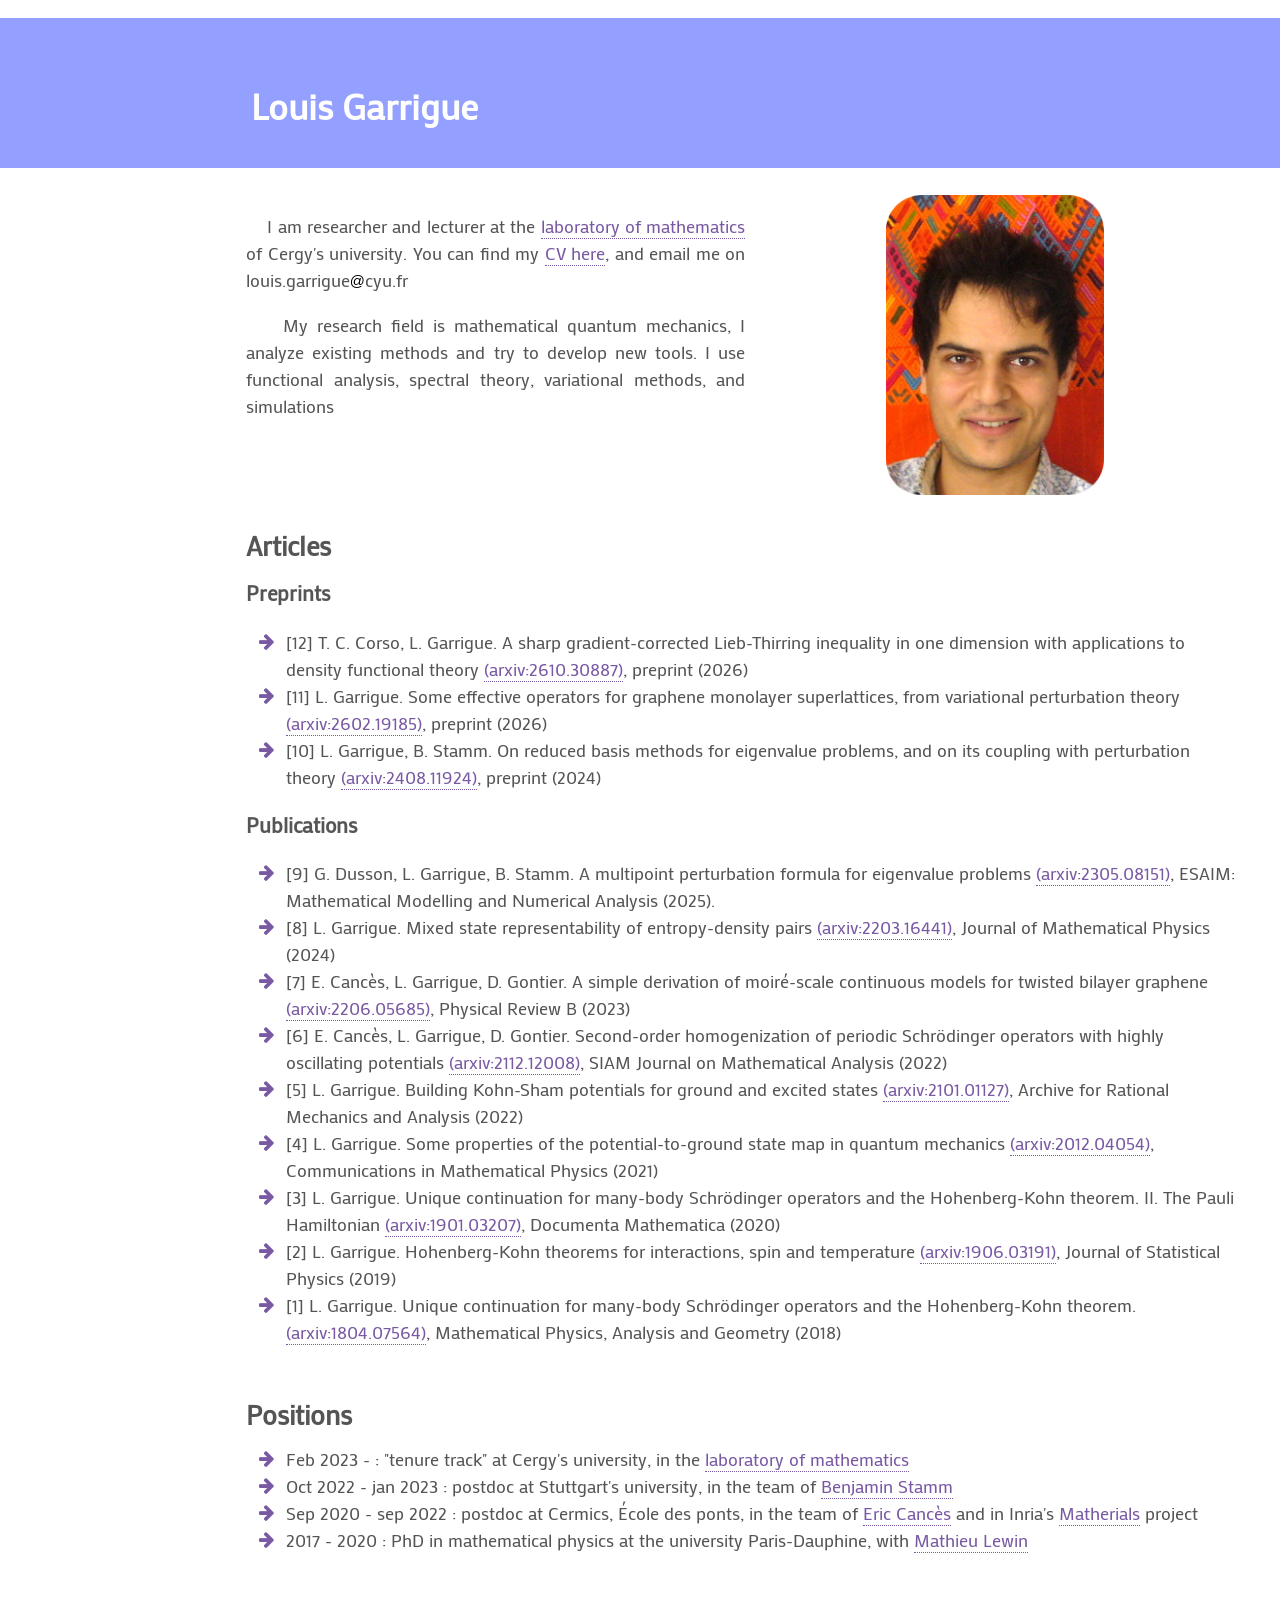
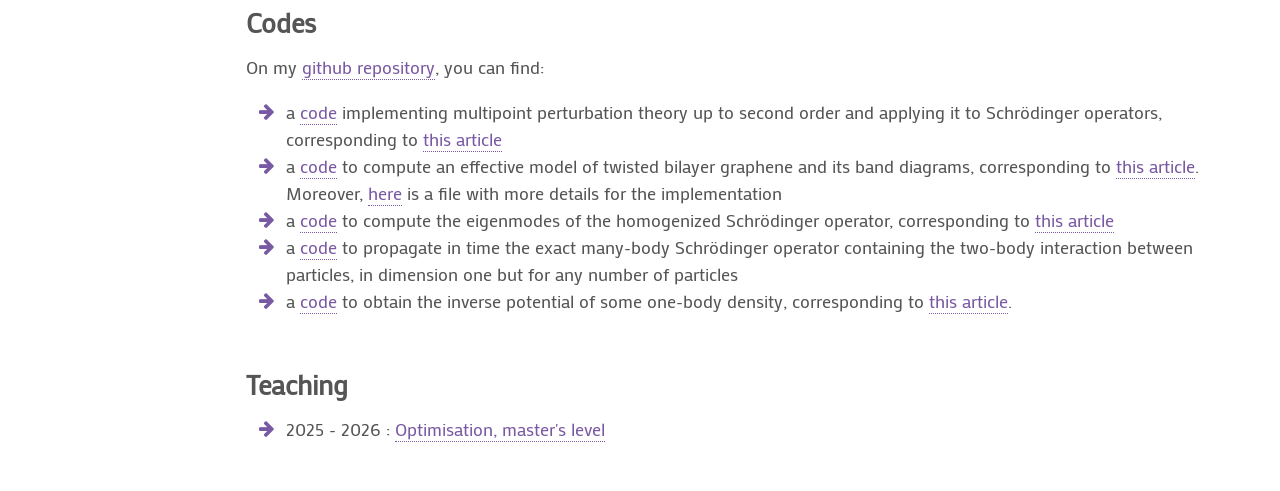
<file: index.html>
<!DOCTYPE html>
<html lang="en">
<head>
<meta charset="utf-8">
<meta http-equiv="X-UA-Compatible" content="IE=edge">
<title>Louis Garrigue</title>
<meta name="viewport" content="width=device-width, initial-scale=1">
<meta name="Description" lang="en" content="Louis Garrigue">
<link rel="stylesheet" href="pastel.css">
<link rel="icon" type="image/x-icon" href="imgs/icon.png">
</head>
<body>
<!-- Header -->
<!-- <nav> -->
 <!-- <input type="checkbox" id="show-menu" role="button"> -->
 <!-- <label for="show-menu" class="open"><span class="fa fa-bars"></span></label> -->
 <!-- <label for="show-menu" class="close"><span class="fa fa-times"></label> -->
 <!-- <ul id="menu"> -->
  <!-- <li><a class="active" href="index.html">Home</a></li> -->
  <!-- <li><a href="works.html">Description of my works</a></li> -->
  <!-- <li><a href="teaching.html">Teaching</a></li> -->
 <!-- </ul> -->
<!-- </nav> -->
<div id="banner">
 <div id="header">
  <h1>Louis Garrigue</h1>
  <!-- <p class="sub">Postdoc-Forscher in mathematischer Quantenmechanik</p> -->
  <!-- <p class="sub">Researcher in mathematical quantum mechanics</p> -->
 </div>
</div>
<br>

<!-- End header -->
 
<div id="content">
 <!-- Page Items -->
 
 <div class="pageitem">
  <!-- <h2>Presentation</h2> -->
  <div class="two-col-cell">
<p>
&nbsp &nbsp I am researcher and lecturer at the <a href="https://cyagm.cyu.fr">laboratory of mathematics</a> of Cergy's university. You can find my <a href="./misc/cv.pdf">CV here</a>, and email me on louis.garrigue<img class="portrait" src="pics/misc/arobase.svg" alt="Portrait" width="15" height="15" ALIGN="center">cyu.fr
</p>


<p>
&nbsp &nbsp My research field is mathematical quantum mechanics, I analyze existing methods and try to develop new tools. I use functional analysis, spectral theory, variational methods, and simulations
</p>
<!-- <p> -->
<!-- &nbsp &nbsp My research interest is mathematical quantum mechanics, and I work with functional analysis -->
<!-- </p> -->
  </div>
  <div class="two-col-cell">
	  <center><img class="portrait" src="pics/misc/photo.png" alt="Portrait" width="218" height="300" ALIGN="center"></center>
  </div>
 </div>



<!-- <blockquote>ullamcorper viverra quam.</blockquote> -->
 <div class="pageitem">
  <!-- <p class="sub">Images in three columns and unlimited rows. -->
  <h2>Articles</h2>

   <h3>Preprints</h3>
   <ul>
<!-- <li> -->
<!-- [10] C. Arnal, L. Garrigue. Coefficients of almost-degenerate density matrix perturbation theory for eigenvalue problems <a href="https://arxiv.org/abs/2305.09026">(arxiv:2305.09026)</a>, preprint (2023) -->
<!-- </li> -->


<li>
[12] T. C. Corso, L. Garrigue. A sharp gradient-corrected Lieb-Thirring inequality in one dimension with applications to density functional theory <a href="https://arxiv.org/abs/2610.30887">(arxiv:2610.30887)</a>, preprint (2026)
</li>
<li>
[11] L. Garrigue. Some effective operators for graphene monolayer superlattices, from variational perturbation theory <a href="https://arxiv.org/abs/2602.19185">(arxiv:2602.19185)</a>, preprint (2026)
</li>
<li>
[10] L. Garrigue, B. Stamm. On reduced basis methods for eigenvalue problems, and on its coupling with perturbation theory <a href="https://arxiv.org/abs/2408.11924">(arxiv:2408.11924)</a>, preprint (2024)
</li>
   </ul>


   <h3>Publications</h3>
   <ul>
<li>
[9] G. Dusson, L. Garrigue, B. Stamm. A multipoint perturbation formula for eigenvalue problems	<a href="https://arxiv.org/abs/2305.08151">(arxiv:2305.08151)</a>, ESAIM: Mathematical Modelling and Numerical Analysis (2025).
</li>
<li>
[8] L. Garrigue. Mixed state representability of entropy-density pairs <a href="https://arxiv.org/abs/2203.16441">(arxiv:2203.16441)</a>, Journal of Mathematical Physics (2024)
</li>
<li>
[7] E. Cancès, L. Garrigue, D. Gontier. A simple derivation of moiré-scale continuous models for twisted bilayer graphene <a href="https://arxiv.org/abs/2206.05685">(arxiv:2206.05685)</a>, Physical Review B (2023)
</li>
<li>
[6] E. Cancès, L. Garrigue, D. Gontier. Second-order homogenization of periodic Schrödinger operators with highly oscillating potentials <a href="https://arxiv.org/abs/2112.12008">(arxiv:2112.12008)</a>, SIAM Journal on Mathematical Analysis (2022)
</li>
<li>
[5] L. Garrigue. Building Kohn-Sham potentials for ground and excited states <a href="https://arxiv.org/abs/2101.01127">(arxiv:2101.01127)</a>, Archive for Rational Mechanics and Analysis (2022)
</li>
<li>
[4] L. Garrigue. Some properties of the potential-to-ground state map in quantum mechanics <a href="https://arxiv.org/abs/2012.04054">(arxiv:2012.04054)</a>, Communications in Mathematical Physics (2021)
</li>
<li>
[3] L. Garrigue. Unique continuation for many-body Schrödinger operators and the Hohenberg-Kohn theorem. II. The Pauli Hamiltonian <a href="https://arxiv.org/abs/1901.03207">(arxiv:1901.03207)</a>, Documenta Mathematica (2020)
</li>
<li>
[2] L. Garrigue. Hohenberg-Kohn theorems for interactions, spin and temperature <a href="https://arxiv.org/abs/1906.03191">(arxiv:1906.03191)</a>, Journal of Statistical Physics (2019)
</li>
<li>
[1] L. Garrigue. Unique continuation for many-body Schrödinger operators and the Hohenberg-Kohn theorem. <a href="https://arxiv.org/abs/1804.07564">(arxiv:1804.07564)</a>, Mathematical Physics, Analysis and Geometry (2018)
</li>
   </ul>
  <!-- <p class="sub">Lists in two columns</p> -->
  <!-- <div class="two-col-cell"> -->
   <!-- <h3>Ordered List</h3> -->
   <!-- <ol> -->
    <!-- <li>First in the list</li> -->
    <!-- <li>Second one goes here</li> -->
   <!-- </ol> -->
  <!-- </div> -->
 </div>



 <div class="pageitem">
  <h2>Positions</h2>
   <!-- <h3>Positions</h3> -->
   <ul>
<li>
Feb 2023 - : "tenure track" at Cergy's university, in the <a href="https://https://cyagm.cnrs.fr">laboratory of mathematics</a>
</li>
<li>
Oct 2022 - jan 2023 : postdoc at Stuttgart's university, in the team of <a href="https://www.ians.uni-stuttgart.de/nmh">Benjamin Stamm</a>
</li>
<li>
Sep 2020 - sep 2022 : postdoc at Cermics, École des ponts, in the team of <a href="https://cermics.enpc.fr/~cances">Eric Cancès</a> and in Inria's <a href="https://team.inria.fr/matherials">Matherials</a> project
</li>
<li>
2017 - 2020 : PhD in mathematical physics at the university Paris-Dauphine, with <a href="https://www.ceremade.dauphine.fr/~lewin/">Mathieu Lewin</a>
</li>
   </ul>

   <!-- <h3>Education</h3> -->
   <!-- <ul> -->
<!-- <li> -->
<!-- 2016 - 2017 : Master's degree in fundamental mathematics, university Paris-Diderot -->
<!-- </li> -->
<!-- <li> -->
<!-- 2014 - 2016 : Master's degree in theoretical physics, École normale supérieure -->
<!-- </li> -->
<!-- <li> -->
<!-- 2012 - 2017 : Student and civil servant at the École normale supérieure in Paris -->
<!-- </li> -->
<!-- </ul> -->
 </div>




 <div class="pageitem">
  <!-- <p class="sub">Images in three columns and unlimited rows. -->
   <h2>Codes</h2>
<p>On my <a href="https://github.com/lgarrigue">github repository</a>, you can find:</p>
<ul>
<li>
a <a href="https://github.com/lgarrigue/multipoint_perturbation">code</a> implementing multipoint perturbation theory up to second order and applying it to Schrödinger operators, corresponding to <a href="https://arxiv.org/abs/2305.08151">this article</a>
</li>
<li>
a <a href="https://github.com/lgarrigue/effective_tbg">code</a> to compute an effective model of twisted bilayer graphene and its band diagrams, corresponding to <a href="https://arxiv.org/abs/2206.05685">this article</a>. Moreover, <a href="https://github.com/lgarrigue/effective_tbg/blob/main/misc/numerical_details.pdf">here</a> is a file with more details for the implementation
</li>
<li>
a <a href="https://github.com/lgarrigue/homogenization-schrodinger">code</a> to compute the eigenmodes of the homogenized Schr&#246;dinger operator, corresponding to <a href="https://arxiv.org/abs/2112.12008">this article</a>
</li>
<li>
a <a href="https://github.com/lgarrigue/many_body_dyn">code</a> to propagate in time the exact many-body Schr&#246;dinger operator containing the two-body interaction between particles, in dimension one but for any number of particles
</li>
<li>
a <a href="https://github.com/lgarrigue/inverse_potential_static">code</a> to obtain the inverse potential of some one-body density, corresponding to <a href="https://arxiv.org/abs/2101.01127">this article</a>.          
</li>
</ul>
 </div>


<div class="pageitem">
<h2>Teaching</h2>
<!-- <h3>Positions</h3> -->
<ul>
<li>2025 - 2026 : <a href="./teaching/optim_ing2.pdf">Optimisation, master's level</a></li>
<!-- <li>2025 - 2026 : <a href="./teaching/anEDP.pdf">Advanced numerical methods for PDEs, master's level</a></li> -->
</ul>




   <!-- <h3>Education</h3> -->
   <!-- <ul> -->
<!-- <li> -->
<!-- 2016 - 2017 : Master's degree in fundamental mathematics, university Paris-Diderot -->
<!-- </li> -->
<!-- <li> -->
<!-- 2014 - 2016 : Master's degree in theoretical physics, École normale supérieure -->
<!-- </li> -->
<!-- <li> -->
<!-- 2012 - 2017 : Student and civil servant at the École normale supérieure in Paris -->
<!-- </li> -->
<!-- </ul> -->
 </div>



<!-- <p>"Keep on searching, and you will find" Matthew 7:7</p> -->

</div>
</body>
</html>
</file>
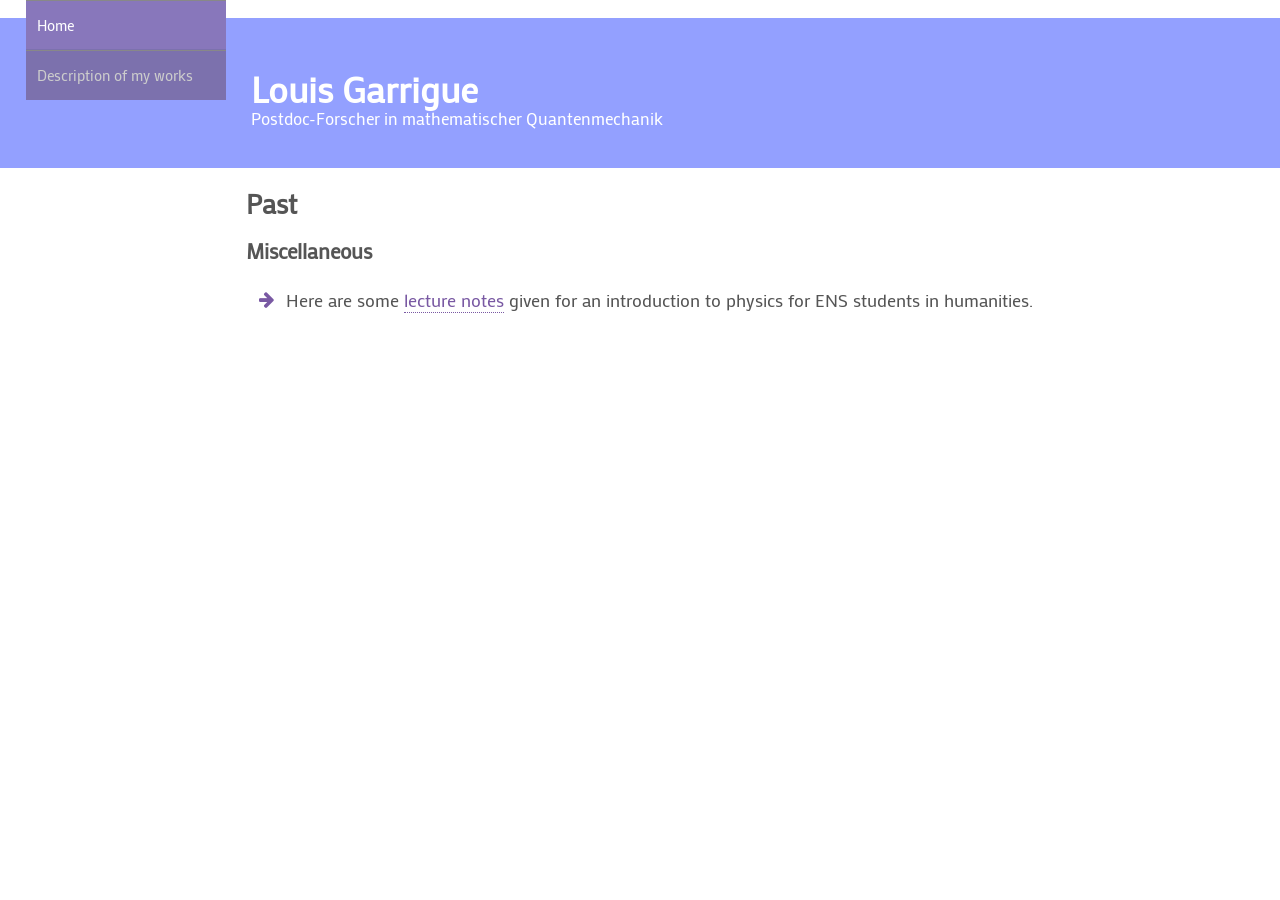
<file: teaching.html>
<!DOCTYPE html>
<html lang="en">
<head>
<meta charset="utf-8">
<meta http-equiv="X-UA-Compatible" content="IE=edge">
<title>Webpage of Louis Garrigue</title>
<meta name="viewport" content="width=device-width, initial-scale=1">
<meta name="Description" lang="en" content="open source html and css template">
<meta name="author" content="mlp design">
<meta name="robots" content="index, follow">
<link rel="stylesheet" href="pastel.css">
</head>
<body>

<!-- Header -->
<nav>
 <input type="checkbox" id="show-menu" role="button">
 <label for="show-menu" class="open"><span class="fa fa-bars"></span></label>
 <label for="show-menu" class="close"><span class="fa fa-times"></label>
 <ul id="menu">
  <li><a class="active" href="index.html">Home</a></li>
  <li><a href="works.html">Description of my works</a></li>
  <!-- <li><a href="teaching.html">Teaching</a></li> -->
 </ul>
</nav>
<div id="banner">
 <div id="header">
  <h1>Louis Garrigue</h1>
  <p class="sub">Postdoc-Forscher in mathematischer Quantenmechanik</p>
 </div>
</div>
<!-- End header -->





<div id="content">
 <!-- Page Items -->
 <div class="pageitem">
  <!-- <p class="sub">Images in three columns and unlimited rows. -->
  <h2>Past</h2>

   <h3>Miscellaneous</h3>

   <ul>
    <li>
Here are some <a href="http://akrajenbrink.weebly.com/teaching.html">lecture notes</a> given for an introduction to physics for ENS students in humanities.
    </li>
   </ul>
 </div>



</div>
</body>
</html>
</file>
<file: pastel.css>
@import url(http://fonts.googleapis.com/css?family=Mako);
@import url(https://cdnjs.cloudflare.com/ajax/libs/font-awesome/4.6.3/css/font-awesome.css);

html, body {
	margin: 0 !important;
	padding: 0 !important;
}
body {
	background-color: #fff;
	color: #555;
	font: normal 18px/150% 'Mako', sans-serif;
	/*font-family: 'Mako', sans-serif;
	font-size: 16px;
	font-weight: normal;*/
	margin: 0;
}
a {
	text-decoration: none;
	color: #7959a3;
	border-bottom: 1px dotted;
}
a:hover {
	border-bottom: 1px solid;
}
h1, h2 {
	margin-bottom: 0;
}
blockquote {
	color: #777;
	display: block;
	padding: 15px 20px;
	width: 80%;
	position: relative;
	border-left: 15px solid #79BFA1;
	border-right: 2px solid #79BFA1;
	-moz-box-shadow: 2px 2px 15px #ccc;
	-webkit-box-shadow: 2px 2px 15px #ccc;
	box-shadow: 2px 2px 15px #ddd;
	margin: 0 auto;
}
.two-col-cell {
	display: table-cell;
	float: left;
	width: calc(100% / 2);
}
.three-col-cell {
	display: table-cell;
	float: left;
	width: calc((100% / 3) - 6px);
}
.sub {
	font-size: 95%;
	padding: 3px 0;
	margin: 0;
}
.clear {
	clear: both;
}
.gallery {
	/* colors optional 
	background-color: #87b;
	color:#fff;
	/* -- */
	text-align: center;
	padding: 10px 0;
	margin: 1px;
}
.gallery img {
	width: 90%;
}
ul#menu {
	width: 200px;
	position: absolute; /*change to 'fixed' for sticky menu */
	top: 0;
	left: 2%;
	margin: 0;
	padding: 0;
	list-style-type: none;
	z-index: 1000;
	/*border:5px solid #808;*/
}
ul#menu li {
	border-top: 1px solid #888;
	border-bottom: 1px solid #7C71AD;
}
ul#menu li a {
	font-size: 85%;
	text-decoration: none;
	color: #ccc;
	padding: 10.5px 11px;
	background-color: #7C71AD;
	display: block;
	border: none !important;
}
ul#menu li a:hover, ul#menu li a.active {
	background-color: #87b;
	color: #fff;
	border: none !important;
}
#banner {
	display: table;
	width: 100%;
	height: 150px;
	background-color: #93A0FF; /* bannière tout en haut */
	color: #fff;
	margin-top: 18px;
}
#header {
	display: table-cell;
	vertical-align: middle;
	padding-left: calc(200px + 2% + 2%);
}
#content {
	display: table;
	width: calc(100% - (200px + (2% * 2)));
	margin: 0;
	margin-left: calc(200px + 2%);
	margin-bottom: 15px;
}
.pageitem {
	width: 97%;
	margin-left: 2%;
	margin-bottom: 15px;
	float: left;
}
.pageitem p {
	text-align: justify;
}
.pageitem ul li {
	padding: 0;
	margin: 0;
	list-style: none;
}
.pageitem ul li:before {
	content: '\f061';
	font-family: 'FontAwesome';
	float: left;
	margin-left: -1.5em;
	color: #7959a3;
}
.pageitem ol li {
	counter-increment: list;
	list-style: none;
}
.pageitem ol li:before {
	color: #7959a3;
	content: counter(list) ".";
	text-align: right;
	position: absolute;
	left: calc(200px + 2% + 2%);
	width: 30px;
}
#footer {
	border-top: 2px solid #79BFA1;
	text-align: right;
	padding: 15px;
	font-size: 75%;
	line-height: 70%;
	clear: both;
}
#show-menu {
	display: none;
}
.open, .close {
	background-color: inherit;
	color: #fff;
	text-align: right;
	font-weight: normal;
	font-size: 1.5em;
	padding: 0;
	position: absolute;
	top: 135px;
	left: 4%;
	display: none;
}

/* Responsive styles */
@media screen and (max-width: 1000px) {
	.three-col-cell {
		width: calc((100% / 2) - 6px);
	}
}
@media screen and (max-width: 750px) {
	#content {
		margin-left: auto !important;
		margin-right: auto !important;
		width: calc(100% - (2% * 2));
	}
	#header {
		padding-left: 4%;
	}
	.pageitem ol li:before {
		left: calc(2% + 2%);
	}
	/* menu */
	ul#menu {
		display: none;
	}
	.hide, .open {
		display: block;
	}
	#show-menu:checked ~ .open {
		display: none;
	}
	#show-menu:checked ~ .close {
		font-size: 1.6em;
		display: block;
	}
	#show-menu:checked ~ ul#menu {
		display: initial;
		width: 100%;
		text-align:center;
		position: absolute;
		top: calc(18px + 150px);
		right: 0;
		left: auto;
		opacity: 0.95;
    filter: alpha(opacity=95); /* For IE8 and earlier */
	}
}
@media screen and (max-width: 650px) {
	.three-col-cell {
		width: calc(100% / 1);
	}
	.two-col-cell {
		width: calc(100% / 1);
	}
	.gallery img {
		width: 70%;
	}
	#footer {
		text-align: center;
	}
}

/* Latex */
.theorem {
display: block;
font-style: italic;
}
.theorem:before {
content: "Theorem. ";
font-weight: normal;
font-style: normal;
}
.theorem[text]:before {
content: "Theorem (" attr(text) "). ";
color: #180390;
}
</file>
